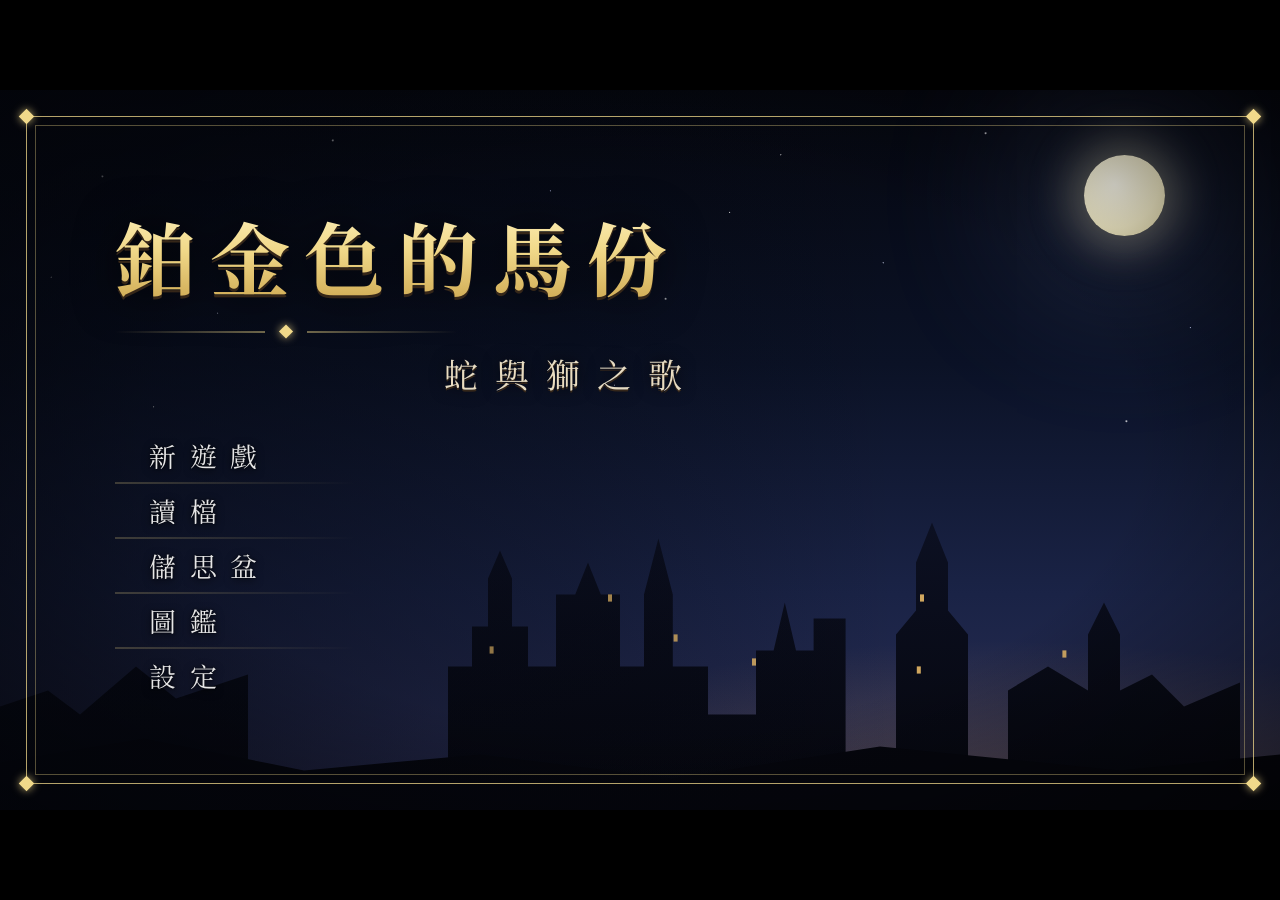
<file: index.html>
<!DOCTYPE html>
<html>
    <head>
        <title>鉑金色的馬份｜蛇與獅之歌</title>

        <meta http-equiv="Content-Type" content="text/html; charset=utf-8" />
        <meta name="viewport" content="width=device-width,initial-scale=1,user-scalable=no" />
        <meta name="robots" content="noindex,nofollow" />

        <style>
            @font-face { font-family: 'VN Boot'; src: url([data-uri]) format('woff2'); font-display: block; }
            #vn_boot { position: fixed; inset: 0; z-index: 2147483647; display: flex; flex-direction: column; align-items: center; justify-content: center; gap: 22px;
                background: radial-gradient(ellipse 80% 40% at 50% 112%, rgba(214, 150, 70, 0.28) 0%, rgba(214, 150, 70, 0) 70%), linear-gradient(180deg, #05070f 0%, #0b1226 38%, #1a2346 70%, #2c2f55 100%); color: #f1d98a;
                font-family: 'VN Boot', 'Noto Serif TC', 'Songti TC', 'STSong', 'PMingLiU', serif; transition: opacity 0.5s ease; }
            #vn_boot.hide { opacity: 0; pointer-events: none; }
            #vn_boot .spin { width: 38px; height: 38px; border-radius: 50%; border: 2px solid rgba(241, 217, 138, 0.2); border-top-color: #f1d98a; animation: vn_boot_spin 1s linear infinite; }
            #vn_boot .txt { font-size: 22px; letter-spacing: 0.08em; padding-left: 0.08em; }
            @keyframes vn_boot_spin { to { transform: rotate(360deg); } }
        </style>
        <link href="./tyrano/tyrano.css" rel="stylesheet" />
        <link href="./tyrano/libs/jquery-ui/jquery-ui.css" rel="stylesheet" />

        <!-- jQuery -->
        <script src="./tyrano/libs/jquery-3.6.0.min.js"></script>
        <script>
            try {
                window.jQuery = window.$ = require("./tyrano/libs/jquery-3.6.0.min.js");
            } catch (e) {}
            
            try{
                
                if(window.studio_api){
                    //Win Macなど パッケージング時 
                    window.studio_api = window.studio_api;
                    window.process = window.studio_api.ipcRenderer.sendSync("getProcess");
                }else if (window.opener.window.studio_api) {
                    //プレビューのとき
                    window.studio_api = window.opener.window.studio_api;
                    window.process = window.opener.window.studio_api.ipcRenderer.sendSync("getProcess");
                }
                
            }catch(e){
            
            }

        </script>

        <!-- jQuery Plugins -->
        <script src="./tyrano/libs/jquery-migrate-1.4.1.js"></script>
        <script src="./tyrano/libs/jquery-ui/jquery-ui.min.js"></script>
        <script src="./tyrano/libs/jquery.a3d.js"></script>
        <script src="./tyrano/libs/jsrender.min.js"></script>

        <!-- 廃止予定 alertify.js -->
        <link href="./tyrano/libs/alertify/alertify.core.css" rel="stylesheet" />
        <link href="./tyrano/libs/alertify/alertify.default.css" rel="stylesheet" />
        <script src="./tyrano/libs/alertify/alertify.min.js"></script>

        <!-- remodal -->
        <link href="./tyrano/libs/remodal/remodal.css" rel="stylesheet" />
        <link href="./tyrano/libs/remodal/remodal-default-theme.css" rel="stylesheet" />
        <script src="./tyrano/libs/remodal/remodal.js"></script>


        <!-- KeyConfig.js -->
        <script src="./data/system/KeyConfig.js"></script>

        <!-- tyrano -->
        <script src="./tyrano/lang.js"></script>
        <script src="./tyrano/libs.js"></script>
        <script src="./tyrano/tyrano.js"></script>
        <script src="./tyrano/tyrano.base.js"></script>
        <script src="./tyrano/plugins/kag/kag.js"></script>
        <script src="./tyrano/plugins/kag/kag.event.js"></script>
        <script src="./tyrano/plugins/kag/kag.key_mouse.js"></script>
        <script src="./tyrano/plugins/kag/kag.layer.js"></script>
        <script src="./tyrano/plugins/kag/kag.menu.js"></script>
        <script src="./tyrano/plugins/kag/kag.parser.js"></script>
        <script src="./tyrano/plugins/kag/kag.rider.js"></script>
        <script src="./tyrano/plugins/kag/kag.studio_v6.js"></script>
        <script src="./tyrano/plugins/kag/kag.tag_audio.js"></script>
        <script src="./tyrano/plugins/kag/kag.tag_camera.js"></script>
        <script src="./tyrano/plugins/kag/kag.tag_ext.js"></script>
        <script src="./tyrano/plugins/kag/kag.tag_system.js"></script>
        <script src="./tyrano/plugins/kag/kag.tag_vchat.js"></script>
        <script src="./tyrano/plugins/kag/kag.tag_ar.js"></script>
        <script src="./tyrano/plugins/kag/kag.tag_three.js"></script>
        <script src="./tyrano/plugins/kag/kag.tag.js"></script>

        <!-- Others -->
        <link href="./tyrano/libs/textillate/assets/animate.css" rel="stylesheet" />
        <script src="./tyrano/libs/textillate/assets/jquery.lettering.js"></script>
        <script src="./tyrano/libs/textillate/jquery.textillate.js"></script>
        <script src="./tyrano/libs/jquery.touchSwipe.min.js"></script>
        <script src="./tyrano/libs/howler.js"></script>
        <script src="./tyrano/libs/anime.min.js"></script>
        <script src="./tyrano/libs/lz-string.min.js"></script>
        
    </head>

    <body onselectstart="return false" onContextmenu="return false" ontouchmove="event.preventDefault()">
        <div id="vn_boot"><div class="spin"></div><div class="txt">載入中…</div></div>
        <script>setTimeout(function () { var b = document.getElementById("vn_boot"); if (b) { b.className = "hide"; } }, 30000);</script>
        <div id="tyrano_base" class="tyrano_base" style="overflow: hidden" unselectable="on" ondragstart="return false"></div>
        <div id="vchat_base" class="vchat_base" style="overflow: hidden" unselectable="on" ondragstart="return false"></div>

        <!--  First シナリオファイルに外部ファイルを利用したい場合は、こちらにシナリオファイルのURLを指定できます-->
        <!--
        <input type="hidden" id="first_scenario_file" value="http://test.com/tyrano/data/scenario/first.ks">
        -->

        <!-- コンフィグ調整をindex.htmlでもできる -->
        <!--
        <input type="hidden" tyrano="config" key="vchat" value="true" />
        <input type="hidden" tyrano="config" key="vchatMenuVisible" value="true" />
        -->

        <!-- モーダル用 -->
        <div class="remodal-bg"></div>
        <div
            class="remodal"
            data-remodal-id="modal"
            data-remodal-options="hashTracking:false,closeOnEscape:false,closeOnOutsideClick:false"
        >
            <h1 class="remodal_title"></h1>
            <p class="remodal_txt"></p>
            <br />
            <button data-remodal-action="cancel" id="remodal-cancel" class="remodal-cancel">Cancel</button>
            <button data-remodal-action="confirm" id="remodal-confirm" class="remodal-confirm">OK</button>
        </div>
        
        
        
        
    </body>
</html>
</file>
<file: tyrano/tyrano.css>
@import url("./css/reset.css");
@import url("./css/font.css");
@import url("./css/animate.css");
@import url("./css/glink.css");

/* レイヤ
--------------------------------------*/

html {
    touch-action: none;
    user-select: none;
}

body {
    background-color: black;
    -webkit-tap-highlight-color: transparent;
    overflow: hidden;
    touch-action: manipulation;
}

.tyrano_base {
    -moz-user-select: none;
    -webkit-user-select: none;
    -khtml-user-select: none;
    user-select: none;

    -webkit-text-size-adjust: none;

    /*Mac safari でtyrano_base の overfllow:hiddenが効かない対策*/
    -webkit-transform: translateZ(0);
    -webkit-mask-image: -webkit-radial-gradient(circle, white 100%, black 100%);

    top: 0;
    left: 0;
    right: 0;
    bottom: 0;
    margin: auto;
}

.layer {
    background-size: 100% 100%;
}

/* イベントレイヤ(ここをクリックしてゲームを進める) */
.layer_event_click {
    -webkit-tap-highlight-color: rgba(0, 0, 0, 0);
    background-color: rgba(0, 0, 0, 0);
}

/* 画面パーツ
--------------------------------------*/

/* メニューを開くボタン */
.button_menu {
    position: absolute;
    z-index: 99999;
    top: 20px;
    cursor: pointer;
}

/* クリック待ちグリフ */
.img_next {
    padding-left: 3px;
}

.chara_part_container {
    /* スタックコンテキストを生成 */
    transform: translateZ(0);
}

.plus_lighter_container img {
    mix-blend-mode: plus-lighter;
}

.tyrano_chara .chara_img {
    position: absolute;
}

/* [edit]タグで出す<input>要素 */
/*
.text_box {
}
*/

/*ダイアログボックス*/
#alertify {
    z-index: 9999999;
}

/* 汎用クラス
--------------------------------------*/

/* 左右反転 */
.reflect {
    -webkit-transform: scaleX(-1);
    -moz-transform: scaleX(-1);
    -ms-transform: scaleX(-1);
    -o-transform: scaleX(-1);
    transform: scaleX(-1);
    filter: FlipH;
}

/* 透明化 */
.hidden {
    visibility: hidden !important;
    opacity: 0 !important;
}

/* 新しいスタックコンテキストを作成 */
.z-0 {
    -webkit-transform: translateZ(0);
    transform: translateZ(0);
}

/* [filter] で付与, [free_filter] で除去 */
/*
.tyrano_filter_effect {
    -webkit-transform: translateZ(0);
    transform: translateZ(0);
}
*/

/* 縦書き
--------------------------------------*/

.vertical_text {
    font-family: "@ＭＳ 明朝";
    writing-mode: tb-rl;
    writing-mode: vertical-rl;
    -webkit-writing-mode: vertical-rl;
    float: right;
    height: 100%;
}

/* メニュー
--------------------------------------*/

.layer_menu {
    display: none;
    font-size: 1.3em;
    font-weight: bold;
    position: absolute;
    width: 100%;
    height: 100%;
}

.menu_item {
    position: relative;
    margin-top: 2%;
    text-align: center;
}

.menu_item img {
    cursor: pointer;
}

/* スクロールボタン */
.button_smart {
    cursor: pointer;
    position: absolute;
}

/* ラベル */
.img_label {
    position: absolute;
    left: 0px;
    top: 0px;
}

/* 背景 */
.img_bg_base {
    z-index: -1;
    left: 0;
    top: 0;
    width: 100%;
    height: 100%;
    position: absolute;
}

/* バックログ画面
--------------------------------------*/

.log_body {
    width: 1000px;
    height: 450px;
    margin: 50px 0 0 0;
    padding: 20px;
    border: 1px solid #798993;
    border-radius: 0;
    color: #798993;
    background: rgba(251, 250, 249, 0.5);
    font-weight: normal;
    text-align: left;
    line-height: 1.6em;
    overflow-y: scroll;
    -webkit-overflow-scrolling: touch;
    -webkit-transform: translateZ(0);
    transform: translateZ(0);
}

/* スクロールバー */
.log_body::-webkit-scrollbar {
    width: 12px;
}

.log_body::-webkit-scrollbar-thumb {
    border-radius: 0;
    background: #0f60ea;
}

.log_body::-webkit-scrollbar-track {
    background: none;
}

.display_menu .button:first-child {
    margin-top: 0;
}

.display_menu {
    overflow: visible;
    padding: 0;
    z-index: 10000;
    width: 100%;
    height: 100%;
    position: absolute;
    display: block;
}

/* セーブ・ロード画面
--------------------------------------*/

/* セーブデータリスト全体 */
.area_save_list {
    display: block;
    width: 1100px;
    height: 520px;
    margin: 30px 0 0 0;
    overflow-y: scroll;
    -webkit-overflow-scrolling: touch;
    -webkit-transform: translateZ(0);
    transform: translateZ(0);
}

/* スクロールバー */
.area_save_list::-webkit-scrollbar {
    width: 12px;
}

.area_save_list::-webkit-scrollbar-thumb {
    border-radius: 0;
    background: #0f60ea;
}

.area_save_list::-webkit-scrollbar-track {
    border-radius: 0;
    background: rgba(255, 255, 255, 0.5);
}

/* セーブデータリスト全体 */
.save_list {
    display: table;
    table-layout: fixed;
    width: 1010px;
    height: 120px;
    margin: 0;
    padding: 0;
    font-size: 18px;
    font-weight: normal;
    border: none;
    border-collapse: separate;
    border-spacing: 0 10px;
    box-sizing: border-box;
}

/* セーブデータ */
.save_list_item {
    display: table-row;
    width: 1000px;
    height: 120px;
    margin: 0;
    padding: 0;
    border: none;
    cursor: pointer;
}

.save_list_item:hover {
    background-color: rgba(153, 219, 255, 0.5);
}

/* セーブデータのサムネイル */
.save_list_item_thumb {
    display: table-cell;
    width: 190px;
    height: 120px;
    margin: 0;
    padding: 0;
    background-color: rgba(255, 255, 255, 0.3);
    background-image: url("images/system/saveslot.png");
    background-repeat: repeat-y;
    background-position: left top;
    box-sizing: border-box;
}

/* セーブデータのサムネイル画像 */
.save_list_item_thumb img {
    width: 160px;
    height: 90px;
    margin: 15px 3px 0 0;
    padding: 0;
    border-radius: 0;
}

/* セーブデータのテキスト */
.save_list_item_area {
    display: table-cell;
    width: 810px;
    height: 120px;
    padding: 15px 10px 0 0;
    border: none;
    border-radius: 0;
    background-color: rgba(255, 255, 255, 0.3);
    background-image: url("images/system/saveslot.png");
    background-repeat: repeat-y;
    background-position: right top;
    text-align: left;
    vertical-align: top;
    box-sizing: border-box;
}

/* セーブデータの日付 */
.save_list_item_date {
    display: block;
    margin: 0;
    padding: 0 0 0 20px;
    line-height: 1;
    color: #02abe6;
    font-weight: bold;
    box-sizing: border-box;
}

/* セーブデータのテキスト */
.save_list_item_text {
    display: block;
    height: 70px;
    margin: 0;
    padding: 5px 0 0 20px;
    line-height: 1.3;
    color: #666;
    overflow: hidden;
    box-sizing: border-box;
}

/* VChat
--------------------------------------*/

/* 全体のスタイル */
.vchat {
    margin-top: 25px;
}

/* 名前欄 */
.vchat-name {
    margin-top: 20px;
    font-family: Quicksand, 游ゴシック体, "Yu Gothic", YuGothic, "ヒラギノ角ゴシック Pro", "Hiragino Kaku Gothic Pro", メイリオ, Meiryo,
        Osaka, "ＭＳ Ｐゴシック", "MS PGothic", sans-serif;
}

/* 吹き出し */
.vchat_base {
    width: 100%;
    height: 100px;
    background-color: red;
    position: relative;
    display: none;
    overflow: scroll;
}

/* 吹き出しテキスト */
.vchat-text {
    -webkit-text-size-adjust: none;
    position: relative;
    margin-left: 10px;
    padding: 10px;
    border-radius: 10px;
    margin-right: 12%;
    box-shadow: 0px 3px 3px -3px rgba(0, 0, 0, 0.6);
    -webkit-box-shadow: 0px 3px 3px -3px rgba(0, 0, 0, 0.6);
    -moz-box-shadow: 0px 3px 3px -3px rgba(0, 0, 0, 0.6);
    font-size: "xx-large";

    word-break: keep-all;
    line-break: strict;
    word-wrap: break-word;
    overflow-wrap: break-word;
    -webkit-touch-callout: none;
    -webkit-user-select: none;
    user-select: none;
    font-family: Quicksand, 游ゴシック体, "Yu Gothic", YuGothic, "ヒラギノ角ゴシック Pro", "Hiragino Kaku Gothic Pro", メイリオ, Meiryo,
        Osaka, "ＭＳ Ｐゴシック", "MS PGothic", sans-serif;
    /*float: left;*/
}

.ribbon20-wrapper {
    display: block;
    position: relative;
    margin: 0 auto;
    padding: 20px 0;
    width: 300px;
    background: #f1f1f1;
}

.ribbon20 {
    display: inline-block;
    position: absolute;
    left: 0;
    top: 5px;
    box-sizing: border-box;
    padding: 0 12px;
    margin: 0;
    height: 24px;
    line-height: 24px;
    font-size: 14px;
    letter-spacing: 0.1em;
    color: white;
    background: #70c7ff;
    box-shadow: 0 2px 2px rgba(0, 0, 0, 0.12);
}

.ribbon20:before {
    position: absolute;
    content: "";
    top: 0;
    left: -7px;
    border: none;
    height: 24px;
    width: 7px;
    background: inherit;
    border-radius: 5px 0 0 5px;
}

/* 回り込み解除 */
.vchat:after,
.vchat:before {
    clear: both;
    content: "";
    display: block;
}

/* カギカッコフロート
--------------------------------------*/

.message_inner > p > span {
    position: relative;
}

/* text-stroke による縁取り
--------------------------------------*/

/* ★縁取りテキスト1文字を構成する要素ツリー
/* span.char.text-stroke
/*   span.dummy あ  … ダミー。透明。absolute。レンダリング領域を広げる役割。
/*   span.stroke あ … 縁取り。absolute。複数個でありうる。
/*   span.text あ   … テキスト本体。absolute。
/*   span.dummy あ  … ダミー。透明。relative。縁取りとテキスト本体が absolute なせいで widht, height を構成しないので
/*                    かわりにこれで width, height を構成する。*/
p .char.text-stroke {
    opacity: 1;
    display: inline-block;
    position: relative;
    z-index: auto;
    /* z-index に auto でも 0 でもない値がセットされている場合は
    /* 新しいスタックコンテキストが作成されるため、重なり順の違いが出る仕様がある
    /* ここに z-index: 10; を指定すると縁取り部分がひとつ前の文字にかぶさるようになる
    /* http://honttoni.blog74.fc2.com/blog-entry-340.html */
    /*
    z-index: 10;
    /**/
}

p .char.text-stroke.visible .entity {
    opacity: 1;
}

p .char.text-stroke span {
    margin: 0;
    padding: 0;
    position: absolute;
    display: inline-block;
    opacity: 0;
}

p .char.text-stroke .stroke {
    z-index: 100;
    transform: translateZ(0);
}

p .char.text-stroke .fill {
    z-index: 1000;
    transform: translateZ(0);
    height: 100%;
}

/* text-shadow による個別縁取り
--------------------------------------*/

/* ★縁取りテキスト1文字を構成する要素ツリー
/* span.char.text-shadow
/*   span.stroke あ … 縁取り。absolute。複数個でありうる。
/*   span.text あ   … テキスト本体。absolute。
/*   span.dummy あ  … ダミー。透明。relative。縁取りとテキスト本体が absolute なせいで widht, height を構成しないので
/*                    かわりにこれで width, height を構成する。*/
p .char.text-shadow {
    opacity: 1;
    display: inline-block;
    position: relative;
    z-index: auto;
}

p .char.text-shadow.visible .entity {
    opacity: 1;
}

p .char.text-shadow span {
    margin: 0;
    padding: 0;
    position: absolute;
    display: inline-block;
    opacity: 0;
}

p .char.text-shadow .stroke {
    z-index: auto;
    transform: translateZ(0);
}

p .char.text-shadow .fill {
    z-index: 1000;
    transform: translateZ(0);
    height: 100%;
}

/* クリック待ちグリフのカスタマイズ
--------------------------------------*/

div.img_next {
    padding: 0;
    margin-left: 3px;
    display: inline-block;
    vertical-align: baseline;
}

/*------ 図形 ------*/

/* 三角 */
.img_next_v_triangle {
    width: 20px;
    height: 20px;
    display: inline-block;
    background: white;
    clip-path: polygon(0 20%, 100% 20%, 50% 100%);
}
.img_next_triangle {
    width: 20px;
    height: 20px;
    display: inline-block;
    background: white;
    clip-path: polygon(50% 20%, 100% 100%, 0% 100%);
}

/* 丸 */
.img_next_circle {
    width: 15px;
    height: 15px;
    border-radius: 50%;
    display: inline-block;
    background: white;
    background: rgb(206, 231, 245);
}

/* 四角 */
.img_next_rectangle {
    width: 20px;
    height: 20px;
    display: inline-block;
    background: white;
}

/* ひし型 */
.img_next_diamond {
    width: 20px;
    height: 20px;
    display: inline-block;
    background: white;
    clip-path: polygon(50% 0%, 100% 50%, 50% 100%, 0% 50%);
}

/* 星 */
.img_next_star {
    width: 20px;
    height: 20px;
    display: inline-block;
    background: white;
    clip-path: polygon(50% 5%, 61% 40%, 98% 40%, 68% 62%, 79% 96%, 50% 75%, 21% 96%, 32% 62%, 2% 40%, 39% 40%);
}

/*------ アニメーション設定 ------*/

/* 瞬間的な点滅 */
.img_next_flash_momentary {
    animation-name: img_next_flash_momentary;
    animation-delay: 1000ms;
    animation-duration: 1800ms;
    animation-iteration-count: infinite;
    animation-timing-function: steps(1);
    opacity: 0;
}

@keyframes img_next_flash_momentary {
    from {
        opacity: 1;
    }
    50% {
        opacity: 0;
    }
}

/* 滑らかな点滅 */
.img_next_flash {
    animation-name: img_next_flash;
    animation-duration: 1800ms;
    animation-iteration-count: infinite;
    animation-timing-function: linear;
    opacity: 0;
}

@keyframes img_next_flash {
    from {
        opacity: 0;
    }
    50% {
        opacity: 1;
    }
    to {
        opacity: 0;
    }
}

/* 回転 */
.img_next_rotate_bounce {
    animation-name: img_next_rotate_bounce;
    animation-duration: 3200ms;
    animation-iteration-count: infinite;
    animation-timing-function: linear;
}

@keyframes img_next_rotate_bounce {
    from {
        transform: translateY(0px) rotateZ(0deg) scale(1);
    }
    12.5% {
        transform: translateY(-4px) rotateZ(45deg) scale(0.8);
    }
    25% {
        transform: translateY(0px) rotateZ(90deg) scale(1);
    }
    37.5% {
        transform: translateY(-4px) rotateZ(135deg) scale(0.8);
    }
    50% {
        transform: translateY(0px) rotateZ(180deg) scale(1);
    }
    62.5% {
        transform: translateY(-4px) rotateZ(225deg) scale(0.8);
    }
    75% {
        transform: translateY(0px) rotateZ(270deg) scale(1);
    }
    87.5% {
        transform: translateY(-4px) rotateZ(315deg) scale(0.8);
    }
    to {
        transform: translateY(0px) rotateZ(360deg) scale(1);
    }
}

/* Y軸を中心にスピン */
.img_next_spin_y {
    animation-name: img_next_spin_y;
    animation-duration: 3200ms;
    animation-iteration-count: infinite;
    animation-timing-function: linear;
}

@keyframes img_next_spin_y {
    from {
        transform: rotateY(0deg);
    }
    50% {
        transform: rotateY(180deg);
    }
    to {
        transform: rotateY(360deg);
    }
}

/* Y軸を中心にスピン */
.img_next_spin_x {
    animation-name: img_next_spin_x;
    animation-duration: 3200ms;
    animation-iteration-count: infinite;
    animation-timing-function: linear;
}

@keyframes img_next_spin_x {
    from {
        transform: rotateX(0deg);
    }
    50% {
        transform: rotateX(180deg);
    }
    to {
        transform: rotateX(360deg);
    }
}

/* Z軸を中心にスピン */
.img_next_spin_z {
    animation-name: img_next_spin_z;
    animation-duration: 3200ms;
    animation-iteration-count: infinite;
    animation-timing-function: linear;
}

@keyframes img_next_spin_z {
    from {
        transform: rotateZ(0deg);
    }
    50% {
        transform: rotateZ(180deg);
    }
    to {
        transform: rotateZ(360deg);
    }
}

/* シンプルなバウンド */
.img_next_bounce {
    animation-name: img_next_bounce;
    animation-duration: 500ms;
    animation-iteration-count: infinite;
    animation-timing-function: cubic-bezier(0, 0, 0.4, 1);
    animation-direction: alternate;
}

@keyframes img_next_bounce {
    from {
        transform: translateY(0px);
    }
    100% {
        transform: translateY(-12px);
    }
}

/* たわむバウンド */
.img_next_soft_bounce {
    animation-name: img_next_soft_bounce;
    animation-duration: 500ms;
    animation-iteration-count: infinite;
    animation-timing-function: cubic-bezier(0, 0, 0.4, 1);
    animation-direction: alternate;
}

@keyframes img_next_soft_bounce {
    from {
        transform: translateY(0px) scaleY(0.8) scaleX(1.2);
    }
    25% {
        transform: translateY(-2px) scaleY(1) scaleX(1);
    }
    100% {
        transform: translateY(-12px);
    }
}

/* 拡縮 */
.img_next_zoom {
    animation-name: img_next_zoom;
    animation-duration: 500ms;
    animation-iteration-count: infinite;
    animation-timing-function: linear;
    animation-direction: alternate;
}

@keyframes img_next_zoom {
    from {
        transform: scale(1);
    }
    100% {
        transform: scale(1.2);
    }
}

/* クリックエフェクト
--------------------------------------*/

.tyrano_click_effect {
    display: none;
    position: absolute;
    left: 0;
    top: 0;
    width: 100px;
    height: 100px;
    border-radius: 50%;
    background-color: white;
    animation-name: tyrano_click_effect;
    animation-duration: 300ms;
    animation-iteration-count: 1;
    animation-timing-function: linear;
    animation-fill-mode: forwards;
    transform-origin: center center;
    transform: translate(-50%, -50%) scale(1);
    pointer-events: none;
    mix-blend-mode: overlay;
}

@keyframes tyrano_click_effect {
    from {
        transform: translate(-50%, -50%) scale(1);
    }
    100% {
        transform: translate(-50%, -50%) scale(1.2);
        opacity: 0;
    }
}

/* フォーカス
--------------------------------------*/

/* デフォルトのフォーカススタイルはオフにしておく
 * (ただのマウスダウンでフォーカスが一瞬当たったケースでアウトラインが出ないように) */
[data-event-tag="button"]:focus,
[data-event-tag="link"]:focus,
[data-event-tag="glink"]:focus {
    outline: none;
}

/* キーボードによってフォーカスが当たったとき */
:focus.focus {
    outline-offset: 0px;
    outline-style: none;
    outline-width: 0px;
    outline-color: transparent;
}

/* 仮想マウスカーソル
--------------------------------------*/

/* 仮想マウスカーソル */
#vmouse {
    margin-left: 0px;
    margin-top: 0px;
    transform-origin: left top;
    position: fixed;
    display: block;
    left: 0;
    top: 0;
    z-index: 9999999999;
    pointer-events: none;
    background-repeat: no-repeat;
    background-position: left top;
    transition: transform 50ms linear, opacity 100ms linear;
    opacity: 0;
    user-select: none;
}

/* 仮想マウスカーソルが表示されているとき
 * 本当のマウスカーソルは非表示にする */
html.vmouse-displayed,
html.vmouse-displayed * {
    cursor: none !important;
}

/* remodal のカスタマイズ
--------------------------------------*/

/* ボタン */
#remodal-confirm,
#remodal-cancel {
    cursor: pointer;
    -moz-user-select: none;
    user-select: none;
    -webkit-user-drag: none;
    margin: 0 2px;
}

/* ボタン(画像) */
img#remodal-confirm,
img#remodal-cancel {
    display: inline-block;
}

/* メッセージボックス */
/*
[data-remodal-id="modal"] {
}
*/

/* 背景となるアウター要素 */
.remodal-wrapper .remodal-base,
.remodal-wrapper .remodal-base .remodal-image,
.remodal-wrapper .remodal-boxbase {
    display: block;
    position: fixed;
    top: 0;
    left: 0;
    width: 100%;
    height: 100%;
    z-index: -1;
    background-image: none;
    background-color: transparent;
    background-repeat: no-repeat;
    background-size: auto;
    background-position: center;
    opacity: 1;
    pointer-events: none;
}

/* メッセージボックスのテキスト */
.remodal-wrapper .remodal_title,
.remodal-wrapper .remodal_txt {
    pointer-events: auto;
    user-select: auto;
    cursor: auto;
}

/*-- キーフレアニメ --*/
.remodal-is-opening .remodal-base,
.remodal-is-closing .remodal-base {
    -webkit-animation-duration: 0.3s;
    animation-duration: 0.3s;
    -webkit-animation-fill-mode: forwards;
    animation-fill-mode: forwards;
}

.remodal-is-opening .remodal-base {
    -webkit-animation-name: remodal-overlay-opening-keyframes;
    animation-name: remodal-overlay-opening-keyframes;
}

.remodal-is-closing .remodal-base {
    -webkit-animation-name: remodal-overlay-closing-keyframes;
    animation-name: remodal-overlay-closing-keyframes;
}

/* スキップ開始時・終了時などに画面中央に出すエフェクト
--------------------------------------*/

.mode_effect {
    position: absolute;
    top: 0;
    left: 0;
    right: 0;
    bottom: 0;
    margin: auto;
    display: block;
    pointer-events: none;
    justify-content: center;
    align-items: center;
    display: flex;
    transform-origin: center center;
    animation: mode_effect 800ms linear forwards;
    z-index: 9999999999;
}

.mode_effect_default {
    background: rgba(0, 0, 0, 1);
    border-radius: 50%;
    font-size: 10px;
    width: 15em;
    height: 15em;
}

.mode_effect_default.stop > div:first-child,
.mode_effect_default.stop > div:last-child,
.mode_effect_default.auto > div:last-child,
.mode_effect_default.skip > div:first-child,
.mode_effect_default.skip > div:last-child {
    content: "";
    position: absolute;
    top: 0;
    left: 0;
    right: 0;
    bottom: 0;
    margin: auto;
    display: block;
    pointer-events: none;
    background: transparent;
    width: 7em;
    height: 7em;
    box-sizing: border-box;
    border-bottom: 3.5em solid transparent;
    border-left: 3.5em solid white;
    border-right: 3.5em solid transparent;
    border-top: 3.5em solid transparent;
}

.mode_effect_default.skip > div:first-child,
.mode_effect_default.skip > div:last-child {
    transform: translateX(0.6em);
}

.mode_effect_default.skip > div:last-child {
    left: 7em;
}

.mode_effect_default.auto > div:first-child {
    display: none;
}
.mode_effect_default.auto > div:last-child {
    border-bottom: 3.5em solid transparent;
    border-left: 5.7em solid white;
    border-right: 5.7em solid transparent;
    border-top: 3.5em solid transparent;
    left: 5.4em;
}

.mode_effect_default.stop > div:first-child,
.mode_effect_default.stop > div:last-child {
    position: relative;
    left: 0;
    border: none;
    width: 40%;
    height: 40%;
    border-right: 1.8em solid white;
}

.mode_effect_default.stop > div:last-child {
    border-right: none;
    border-left: 1.8em solid white;
}

@keyframes mode_effect {
    from {
        transform: scale(1);
        opacity: 0.4;
    }
    to {
        transform: scale(1.2);
        opacity: 0;
    }
}

/* ローディングの通知を画面端に出す
--------------------------------------*/

.tyrano-loading {
    position: absolute;
    left: 0;
    top: 0;
    display: inline-flex;
    box-sizing: border-box;
    font-size: 25px;
    align-items: center;
    margin: 0.7em;
    pointer-events: none;
    font-weight: bold;
    z-index: 9999999999;
    filter: drop-shadow(0 0 0.2em black);
}

.tyrano-loading .icon {
    box-sizing: border-box;
    width: 1.5em;
    height: 1.5em;
    border-radius: 100%;
    border: 0.2em solid rgba(255, 255, 255, 0.2);
    border-top-color: #fff;
    animation: tyrano-loading-spin 1s infinite linear;
}

.tyrano-loading .message {
    margin-left: 0.7em;
    color: white;
    line-height: 100%;
}

.tyrano-loading .message::after {
    content: " ";
    animation: dot-animation 2s steps(4) infinite;
    animation-duration: inherit;
    position: absolute;
}

@keyframes dot-animation {
    0% {
        content: "";
    }
    25% {
        content: ".";
    }
    50% {
        content: "..";
    }
    75% {
        content: "...";
    }
}

@keyframes tyrano-loading-spin {
    100% {
        transform: rotate(360deg);
    }
}


#three-cursor{
    
    position: fixed;

    /*丸の大きさと色の指定*/
    background: #fff;
    border-radius:10px;
    width: 20px;
    height: 20px;
    margin: -10px 0 0 -10px;/*真ん中にくるようにマイナスマージンで調整*/

    z-index: 2;/*一番手前に来るように*/
    pointer-events: none;/*クリックできなくなるのを防ぐため。noneで対応*/
    opacity: 1;
}
</file>
<file: tyrano/libs/alertify/alertify.core.css>
.alertify,
.alertify-show,
.alertify-log {
	-webkit-transition: all 500ms cubic-bezier(0.175, 0.885, 0.320, 1.275);
	   -moz-transition: all 500ms cubic-bezier(0.175, 0.885, 0.320, 1.275);
	    -ms-transition: all 500ms cubic-bezier(0.175, 0.885, 0.320, 1.275);
	     -o-transition: all 500ms cubic-bezier(0.175, 0.885, 0.320, 1.275);
	        transition: all 500ms cubic-bezier(0.175, 0.885, 0.320, 1.275); /* easeOutBack */
}
.alertify-hide {
	-webkit-transition: all 250ms cubic-bezier(0.600, -0.280, 0.735, 0.045);
	   -moz-transition: all 250ms cubic-bezier(0.600, -0.280, 0.735, 0.045);
	    -ms-transition: all 250ms cubic-bezier(0.600, -0.280, 0.735, 0.045);
	     -o-transition: all 250ms cubic-bezier(0.600, -0.280, 0.735, 0.045);
	        transition: all 250ms cubic-bezier(0.600, -0.280, 0.735, 0.045); /* easeInBack */
}
.alertify-log-hide {
	-webkit-transition: all 500ms cubic-bezier(0.600, -0.280, 0.735, 0.045);
	   -moz-transition: all 500ms cubic-bezier(0.600, -0.280, 0.735, 0.045);
	    -ms-transition: all 500ms cubic-bezier(0.600, -0.280, 0.735, 0.045);
	     -o-transition: all 500ms cubic-bezier(0.600, -0.280, 0.735, 0.045);
	        transition: all 500ms cubic-bezier(0.600, -0.280, 0.735, 0.045); /* easeInBack */
}
.alertify-cover {
	position: fixed; z-index: 99999;
	top: 0; right: 0; bottom: 0; left: 0;
	background-color:white;
	filter:alpha(opacity=0);
	opacity:0;
}
	.alertify-cover-hidden {
		display: none;
	}
.alertify {
	position: fixed; z-index: 99999;
	top: 50px; left: 50%;
	width: 550px;
	margin-left: -275px;
	opacity: 1;
}
	.alertify-hidden {
		-webkit-transform: translate(0,-150px);
		   -moz-transform: translate(0,-150px);
		    -ms-transform: translate(0,-150px);
		     -o-transform: translate(0,-150px);
		        transform: translate(0,-150px);
		opacity: 0;
		display: none;
	}
	/* overwrite display: none; for everything except IE6-8 */
	:root *> .alertify-hidden {
		display: block;
		visibility: hidden;
	}
.alertify-logs {
	position: fixed;
	z-index: 5000;
	bottom: 10px;
	right: 10px;
	width: 300px;
}
.alertify-logs-hidden {
	display: none;
}
	.alertify-log {
		display: block;
		margin-top: 10px;
		position: relative;
		right: -300px;
		opacity: 0;
	}
	.alertify-log-show {
		right: 0;
		opacity: 1;
	}
	.alertify-log-hide {
		-webkit-transform: translate(300px, 0);
		   -moz-transform: translate(300px, 0);
		    -ms-transform: translate(300px, 0);
		     -o-transform: translate(300px, 0);
		        transform: translate(300px, 0);
		opacity: 0;
	}
	.alertify-dialog {
		padding: 25px;
	}
		.alertify-resetFocus {
			border: 0;
			clip: rect(0 0 0 0);
			height: 1px;
			margin: -1px;
			overflow: hidden;
			padding: 0;
			position: absolute;
			width: 1px;
		}
		.alertify-inner {
			text-align: center;
		}
		.alertify-text {
			margin-bottom: 15px;
			width: 100%;
			-webkit-box-sizing: border-box;
			   -moz-box-sizing: border-box;
			        box-sizing: border-box;
			font-size: 100%;
		}
		.alertify-buttons {
		}
			.alertify-button,
			.alertify-button:hover,
			.alertify-button:active,
			.alertify-button:visited {
				background: none;
				text-decoration: none;
				border: none;
				/* line-height and font-size for input button */
				line-height: 1.5;
				font-size: 100%;
				display: inline-block;
				cursor: pointer;
				margin-left: 5px;
			}

@media only screen and (max-width: 680px) {
	.alertify,
	.alertify-logs {
		width: 90%;
		-webkit-box-sizing: border-box;
		   -moz-box-sizing: border-box;
		        box-sizing: border-box;
	}
	.alertify {
		left: 5%;
		margin: 0;
	}
}
</file>
<file: tyrano/libs/alertify/alertify.default.css>
/**
 * Default Look and Feel
 */
.alertify,
.alertify-log {
	font-family: sans-serif;
}
.alertify {
	background: #FFF;
	border: 10px solid #333; /* browsers that don't support rgba */
	border: 10px solid rgba(0,0,0,.7);
	border-radius: 8px;
	box-shadow: 0 3px 3px rgba(0,0,0,.3);
	-webkit-background-clip: padding;     /* Safari 4? Chrome 6? */
	   -moz-background-clip: padding;     /* Firefox 3.6 */
	        background-clip: padding-box; /* Firefox 4, Safari 5, Opera 10, IE 9 */
}
	.alertify-text {
		border: 1px solid #CCC;
		padding: 10px;
		border-radius: 4px;
	}
	.alertify-button {
		border-radius: 4px;
		color: #FFF;
		font-weight: bold;
		padding: 6px 15px;
		text-decoration: none;
		text-shadow: 1px 1px 0 rgba(0,0,0,.5);
		box-shadow: inset 0 1px 0 0 rgba(255,255,255,.5);
		background-image: -webkit-linear-gradient(top, rgba(255,255,255,.3), rgba(255,255,255,0));
		background-image:    -moz-linear-gradient(top, rgba(255,255,255,.3), rgba(255,255,255,0));
		background-image:     -ms-linear-gradient(top, rgba(255,255,255,.3), rgba(255,255,255,0));
		background-image:      -o-linear-gradient(top, rgba(255,255,255,.3), rgba(255,255,255,0));
		background-image:         linear-gradient(top, rgba(255,255,255,.3), rgba(255,255,255,0));
	}
	.alertify-button:hover,
	.alertify-button:focus {
		outline: none;
		background-image: -webkit-linear-gradient(top, rgba(0,0,0,.1), rgba(0,0,0,0));
		background-image:    -moz-linear-gradient(top, rgba(0,0,0,.1), rgba(0,0,0,0));
		background-image:     -ms-linear-gradient(top, rgba(0,0,0,.1), rgba(0,0,0,0));
		background-image:      -o-linear-gradient(top, rgba(0,0,0,.1), rgba(0,0,0,0));
		background-image:         linear-gradient(top, rgba(0,0,0,.1), rgba(0,0,0,0));
	}
	.alertify-button:focus {
		box-shadow: 0 0 15px #2B72D5;
	}
	.alertify-button:active {
		position: relative;
		box-shadow: inset 0 2px 4px rgba(0,0,0,.15), 0 1px 2px rgba(0,0,0,.05);
	}
		.alertify-button-cancel,
		.alertify-button-cancel:hover,
		.alertify-button-cancel:focus {
			background-color: #FE1A00;
			border: 1px solid #D83526;
		}
		.alertify-button-ok,
		.alertify-button-ok:hover,
		.alertify-button-ok:focus {
			background-color: #5CB811;
			border: 1px solid #3B7808;
		}

.alertify-log {
	background: #1F1F1F;
	background: rgba(0,0,0,.9);
	padding: 15px;
	border-radius: 4px;
	color: #FFF;
	text-shadow: -1px -1px 0 rgba(0,0,0,.5);
}
	.alertify-log-error {
		background: #FE1A00;
		background: rgba(254,26,0,.9);
	}
	.alertify-log-success {
		background: #5CB811;
		background: rgba(92,184,17,.9);
	}
</file>
<file: tyrano/libs/remodal/remodal.css>
/*
 *  Remodal - v1.1.1
 *  Responsive, lightweight, fast, synchronized with CSS animations, fully customizable modal window plugin with declarative configuration and hash tracking.
 *  http://vodkabears.github.io/remodal/
 *
 *  Made by Ilya Makarov
 *  Under MIT License
 */

/* ==========================================================================
   Remodal's necessary styles
   ========================================================================== */

/* Hide scroll bar */

html.remodal-is-locked {

/* overflow: hidden; */

  -ms-touch-action: none;
  touch-action: none;
}

/* Anti FOUC */

.remodal,
[data-remodal-id] {
  display: none;
}

/* Necessary styles of the overlay */

.remodal-overlay {
  position: fixed;
  z-index: 9999999;
  top: -5000px;
  right: -5000px;
  bottom: -5000px;
  left: -5000px;

  display: none;
}

/* Necessary styles of the wrapper */

.remodal-wrapper {
  position: fixed;
  z-index: 100000000;
  top: 0;
  right: 0;
  bottom: 0;
  left: 0;

  display: none;
  overflow: auto;

  text-align: center;

  -webkit-overflow-scrolling: touch;
}

.remodal-wrapper:after {
  display: inline-block;

  height: 100%;
  margin-left: -0.05em;

  content: "";
}

/* Fix iPad, iPhone glitches */

.remodal-overlay,
.remodal-wrapper {
  -webkit-backface-visibility: hidden;
  backface-visibility: hidden;
}

/* Necessary styles of the modal dialog */

.remodal {
  position: relative;

  outline: none;

  -webkit-text-size-adjust: 100%;
  -ms-text-size-adjust: 100%;
  text-size-adjust: 100%;
}

.remodal-is-initialized {
  /* Disable Anti-FOUC */
  display: inline-block;
}
</file>
<file: tyrano/libs/remodal/remodal-default-theme.css>
/*
 *  Remodal - v1.1.1
 *  Responsive, lightweight, fast, synchronized with CSS animations, fully customizable modal window plugin with declarative configuration and hash tracking.
 *  http://vodkabears.github.io/remodal/
 *
 *  Made by Ilya Makarov
 *  Under MIT License
 */

/* ==========================================================================
   Remodal's default mobile first theme
   ========================================================================== */

/* Default theme styles for the background */

.remodal-bg.remodal-is-opening,
.remodal-bg.remodal-is-opened {
  -webkit-filter: blur(3px);
  filter: blur(3px);
}

/* Default theme styles of the overlay */

.remodal-overlay {
  background: rgba(43, 46, 56, 0.9);
}

.remodal-overlay.remodal-is-opening,
.remodal-overlay.remodal-is-closing {
  -webkit-animation-duration: 0.3s;
  animation-duration: 0.3s;
  -webkit-animation-fill-mode: forwards;
  animation-fill-mode: forwards;
}

.remodal-overlay.remodal-is-opening {
  -webkit-animation-name: remodal-overlay-opening-keyframes;
  animation-name: remodal-overlay-opening-keyframes;
}

.remodal-overlay.remodal-is-closing {
  -webkit-animation-name: remodal-overlay-closing-keyframes;
  animation-name: remodal-overlay-closing-keyframes;
}

/* Default theme styles of the wrapper */

.remodal-wrapper {
  padding: 10px 10px 0;
}

/* Default theme styles of the modal dialog */

.remodal {
  box-sizing: border-box;
  width: 100%;
  margin-bottom: 10px;
  padding: 35px;

  -webkit-transform: translate3d(0, 0, 0);
  transform: translate3d(0, 0, 0);

  color: #2b2e38;
  background: #fff;
}

.remodal.remodal-is-opening,
.remodal.remodal-is-closing {
  -webkit-animation-duration: 0.3s;
  animation-duration: 0.3s;
  -webkit-animation-fill-mode: forwards;
  animation-fill-mode: forwards;
}

.remodal.remodal-is-opening {
  -webkit-animation-name: remodal-opening-keyframes;
  animation-name: remodal-opening-keyframes;
}

.remodal.remodal-is-closing {
  -webkit-animation-name: remodal-closing-keyframes;
  animation-name: remodal-closing-keyframes;
}

/* Vertical align of the modal dialog */

.remodal,
.remodal-wrapper:after {
  vertical-align: middle;
}

/* Close button */

.remodal-close {
  position: absolute;
  top: 0;
  left: 0;

  display: block;
  overflow: visible;

  width: 35px;
  height: 35px;
  margin: 0;
  padding: 0;

  cursor: pointer;
  -webkit-transition: color 0.2s;
  transition: color 0.2s;
  text-decoration: none;

  color: #95979c;
  border: 0;
  outline: 0;
  background: transparent;
}

.remodal-close:hover,
.remodal-close:focus {
  color: #2b2e38;
}

.remodal-close:before {
  font-family: Arial, "Helvetica CY", "Nimbus Sans L", sans-serif !important;
  font-size: 25px;
  line-height: 35px;

  position: absolute;
  top: 0;
  left: 0;

  display: block;

  width: 35px;

  content: "\00d7";
  text-align: center;
}

/* Dialog buttons */

.remodal-confirm,
.remodal-cancel {
  font: inherit;

  display: inline-block;
  overflow: visible;

  min-width: 110px;
  margin: 0;
  padding: 12px 0;

  cursor: pointer;
  -webkit-transition: background 0.2s;
  transition: background 0.2s;
  text-align: center;
  vertical-align: middle;
  text-decoration: none;

  border: 0;
  outline: 0;
}

.remodal-confirm {
  color: #fff;
  background: #81c784;
}

.remodal-confirm:hover,
.remodal-confirm:focus {
  background: #66bb6a;
}

.remodal-cancel {
  color: #fff;
  background: #e57373;
}

.remodal-cancel:hover,
.remodal-cancel:focus {
  background: #ef5350;
}

/* Remove inner padding and border in Firefox 4+ for the button tag. */

.remodal-confirm::-moz-focus-inner,
.remodal-cancel::-moz-focus-inner,
.remodal-close::-moz-focus-inner {
  padding: 0;

  border: 0;
}

/* Keyframes
   ========================================================================== */

@-webkit-keyframes remodal-opening-keyframes {
  from {
    -webkit-transform: scale(1.05);
    transform: scale(1.05);

    opacity: 0;
  }
  to {
    -webkit-transform: none;
    transform: none;

    opacity: 1;

    -webkit-filter: blur(0);
    filter: blur(0);
  }
}

@keyframes remodal-opening-keyframes {
  from {
    -webkit-transform: scale(1.05);
    transform: scale(1.05);

    opacity: 0;
  }
  to {
    -webkit-transform: none;
    transform: none;

    opacity: 1;

    -webkit-filter: blur(0);
    filter: blur(0);
  }
}

@-webkit-keyframes remodal-closing-keyframes {
  from {
    -webkit-transform: scale(1);
    transform: scale(1);

    opacity: 1;
  }
  to {
    -webkit-transform: scale(0.95);
    transform: scale(0.95);

    opacity: 0;

    -webkit-filter: blur(0);
    filter: blur(0);
  }
}

@keyframes remodal-closing-keyframes {
  from {
    -webkit-transform: scale(1);
    transform: scale(1);

    opacity: 1;
  }
  to {
    -webkit-transform: scale(0.95);
    transform: scale(0.95);

    opacity: 0;

    -webkit-filter: blur(0);
    filter: blur(0);
  }
}

@-webkit-keyframes remodal-overlay-opening-keyframes {
  from {
    opacity: 0;
  }
  to {
    opacity: 1;
  }
}

@keyframes remodal-overlay-opening-keyframes {
  from {
    opacity: 0;
  }
  to {
    opacity: 1;
  }
}

@-webkit-keyframes remodal-overlay-closing-keyframes {
  from {
    opacity: 1;
  }
  to {
    opacity: 0;
  }
}

@keyframes remodal-overlay-closing-keyframes {
  from {
    opacity: 1;
  }
  to {
    opacity: 0;
  }
}

/* Media queries
   ========================================================================== */

@media only screen and (min-width: 641px) {
  .remodal {
    max-width: 700px;
  }
}

/* IE8
   ========================================================================== */

.lt-ie9 .remodal-overlay {
  background: #2b2e38;
}

.lt-ie9 .remodal {
  width: 700px;
}
</file>
